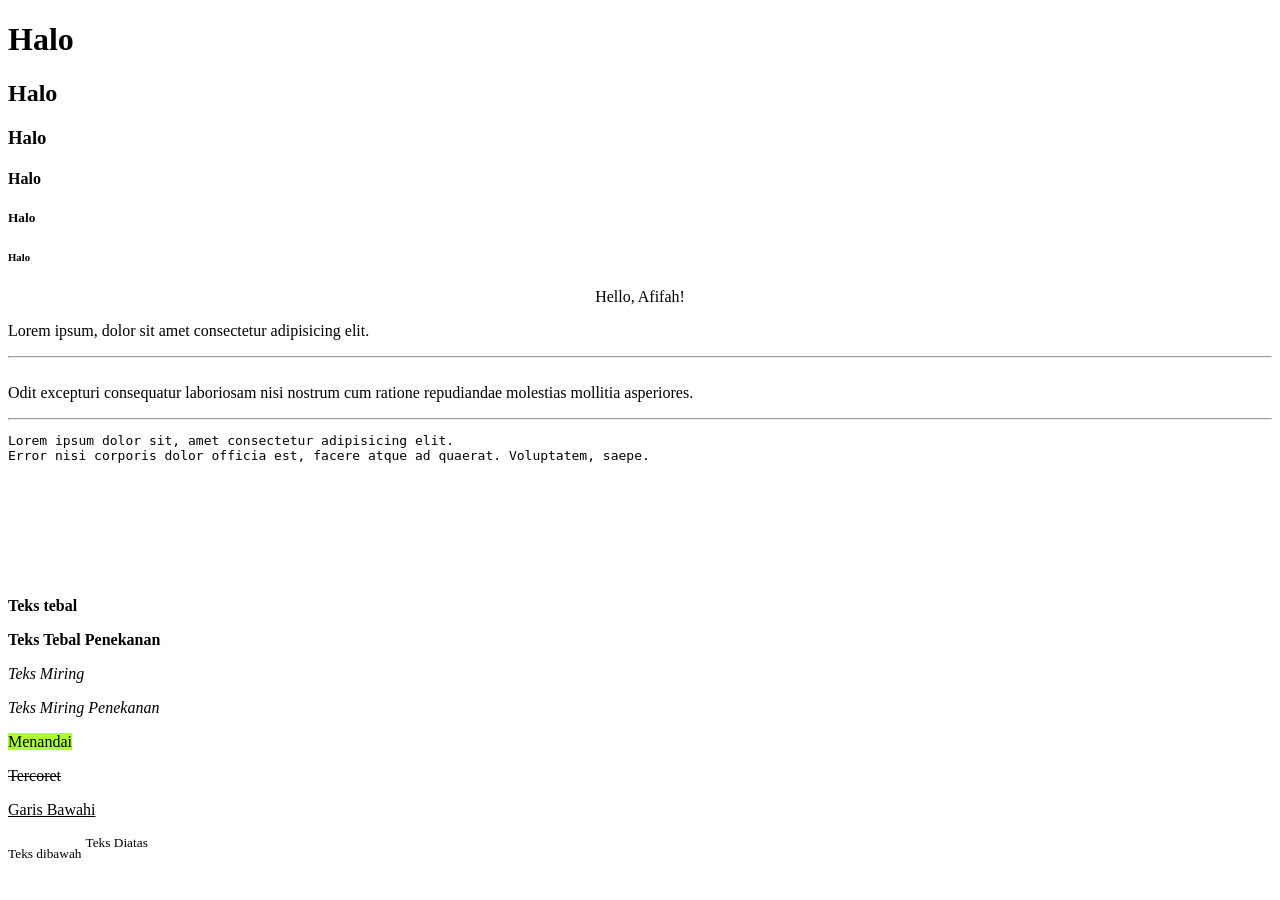
<file: index.html>
<!DOCTYPE html>
<html lang="en">
<head>
    <meta charset="UTF-8">
    <meta name="viewport" content="width=device-width, initial-scale=1.0">
    <title>Document</title>
</head>
<body>
    <h1>Halo</h1>
    <h2>Halo</h2>
    <h3>Halo</h3>
    <h4>Halo</h4>
    <h5>Halo</h5>
    <h6>Halo</h6>

    <p align="center">Hello, Afifah!</p> 
    <!-- komentar -->

    <p>
        Lorem ipsum, dolor sit amet consectetur adipisicing elit. 
        <br>
        <hr>
        <br>
        Odit excepturi consequatur laboriosam nisi nostrum cum ratione repudiandae molestias mollitia asperiores.
    </p>
    <hr>
    <pre>
Lorem ipsum dolor sit, amet consectetur adipisicing elit.
Error nisi corporis dolor officia est, facere atque ad quaerat. Voluptatem, saepe.
    </pre>


    <br>
    <br>
    <br>
    <br>
    <br>

    <p>
        <b>Teks tebal</b>
    </p>

    <p>
        <strong>Teks Tebal Penekanan</strong>
    </p>

    <p>
        <i>Teks Miring</i>
    </p>

    <p>
        <em>Teks Miring Penekanan</em>
    </p>

    <p>
        <mark style="background-color:greenyellow;" >Menandai</mark>
    </p>

    <p>
        <del>Tercoret</del>
    </p>

    <p>
        <ins>Garis Bawahi</ins>
    </p>

    <p>
        <sub>Teks dibawah</sub>
        <sup>Teks Diatas</sup>
    </p>

</body>
</html>
</file>
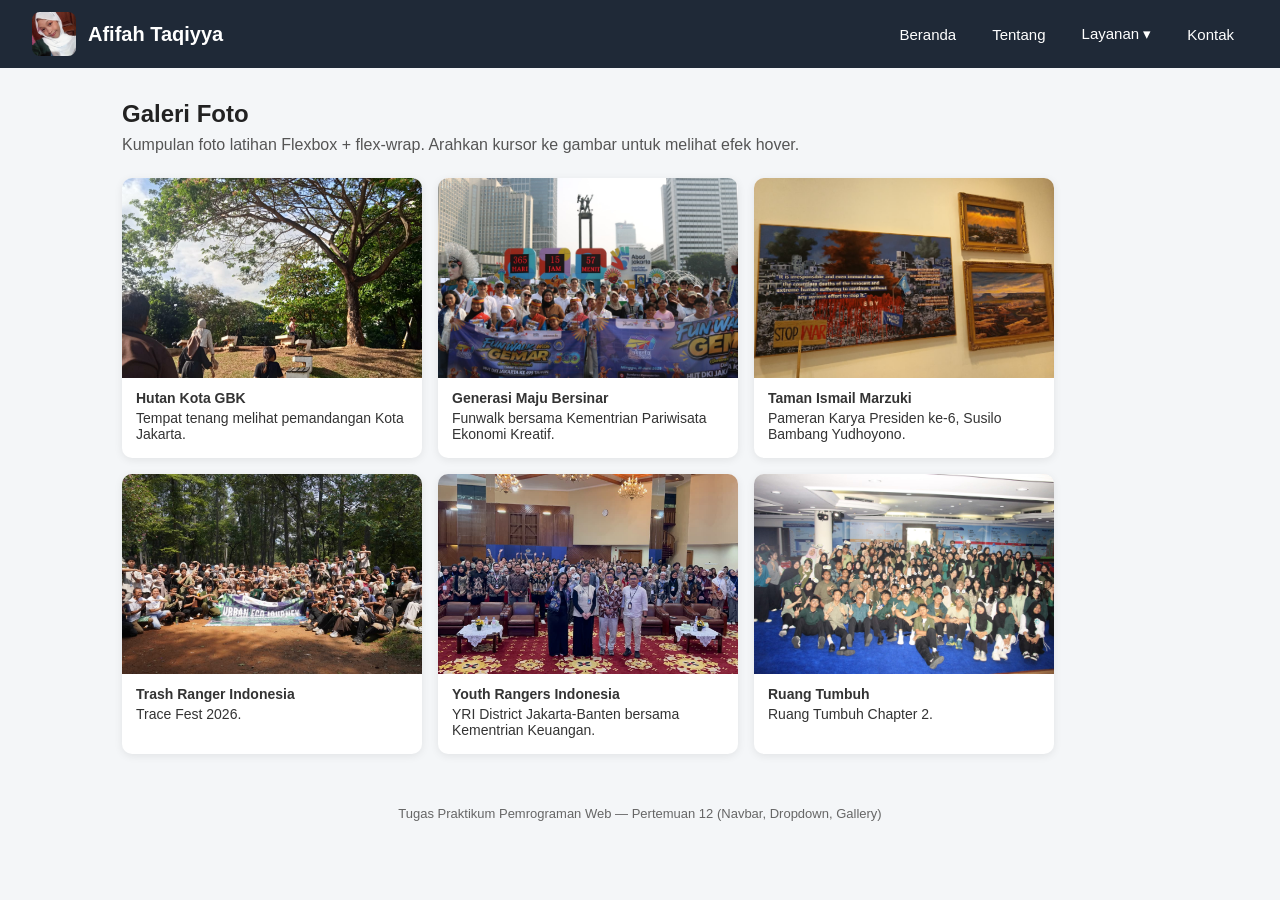
<file: pertemuan-12/index.html>
<!DOCTYPE html>
<html lang="id">
<head>
  <meta charset="UTF-8">
  <meta name="viewport" content="width=device-width, initial-scale=1.0">
  <title>Tugas Pertemuan 12 — Navbar, Dropdown & Gallery</title>
  <style>
    * {
      margin: 0;
      padding: 0;
      box-sizing: border-box;
    }

    body {
      font-family: "Segoe UI", Arial, sans-serif;
      background: #f4f6f8;
      color: #222;
    }

    .navbar {
      display: flex;
      justify-content: space-between;
      align-items: center;
      background-color: #1f2937;
      padding: 12px 32px;
      gap: 24px;
    }

    .brand {
      display: flex;
      align-items: center;
      gap: 12px;
      text-decoration: none;
    }

    .brand img {
      width: 44px;
      height: 44px;
      border-radius: 8px;
      object-fit: cover;
    }

    .brand h1 {
      font-size: 20px;
      color: #ffffff;
      font-weight: 700;
    }

    .nav-list {
      display: flex;
      list-style: none;
      align-items: center;
      gap: 8px;
    }

    .nav-list > li > a {
      display: block;
      color: #ffffff;
      text-decoration: none;
      padding: 10px 14px;
      border-radius: 6px;
      font-size: 15px;
    }

    .nav-list > li > a:hover {
      background-color: #4a90e2;
      color: #ffffff;
    }

    .dropdown {
      position: relative;
    }

    .dropdown-menu {
      display: none;
      flex-direction: column;
      position: absolute;
      top: 100%;
      left: 0;
      background-color: #374151;
      list-style: none;
      min-width: 190px;
      padding: 8px 0;
      border-radius: 0 0 8px 8px;
      z-index: 10;
    }

    .dropdown-menu li a {
      display: block;
      color: #ffffff;
      text-decoration: none;
      padding: 10px 16px;
      font-size: 14px;
    }

    .dropdown-menu li a:hover {
      background-color: #4a90e2;
    }

    .dropdown:hover .dropdown-menu {
      display: flex;
    }

    .content {
      padding: 32px;
      max-width: 1100px;
      margin: 0 auto;
    }

    .content h2 {
      margin-bottom: 8px;
    }

    .content p.intro {
      margin-bottom: 24px;
      color: #555;
    }

    .gallery {
      display: flex;
      flex-wrap: wrap;
      gap: 16px;
    }

    .card {
      width: 300px;
      background: #ffffff;
      border-radius: 10px;
      overflow: hidden;
      box-shadow: 0 2px 8px rgba(0, 0, 0, 0.08);
    }

    .card img {
      width: 100%;
      height: 200px;
      object-fit: cover;
      display: block;
      transition: transform 0.25s ease, filter 0.25s ease;
    }

    .card:hover img {
      transform: scale(1.05);
      filter: brightness(1.08);
    }

    .card figcaption {
      padding: 12px 14px 16px;
      font-size: 14px;
      color: #333;
    }

    .card figcaption strong {
      display: block;
      margin-bottom: 4px;
    }

    footer {
      text-align: center;
      padding: 20px;
      color: #666;
      font-size: 13px;
    }

    @media (max-width: 720px) {
      .navbar {
        flex-direction: column;
        align-items: flex-start;
        padding: 12px 16px;
      }

      .nav-list {
        flex-wrap: wrap;
      }

      .card {
        width: 100%;
      }

       * {
            margin: 0;
            padding: 0;
            box-sizing: border-box;
        }

        .navbar {
            background-color: #333;
        }

        .nav-list {
            display: flex;
            list-style: none;
            gap: 24px;
            padding: 16px 32px;
        }

        .nav-list a {
            color: white;
            text-decoration: none;
            font-family: sans-serif;
        }

        .nav-list a:hover {
            color: #4A90E2;
        }
    }
  </style>
</head>
<body>
  <nav class="navbar">
    <a class="brand" href="#">
      <img src="assets/image1.jpeg" alt="Logo">
      <h1>Afifah Taqiyya</h1>
    </a>

    <ul class="nav-list">
      <li><a href="#">Beranda</a></li>
      <li><a href="#">Tentang</a></li>
      <li class="dropdown">
        <a href="#">Layanan ▾</a>
        <ul class="dropdown-menu">
          <li><a href="#">Desain Web</a></li>
          <li><a href="#">Pemrograman</a></li>
          <li><a href="#">SEO</a></li>
        </ul>
      </li>
      <li><a href="#">Kontak</a></li>
    </ul>
  </nav>

  <main class="content">
    <h2>Galeri Foto</h2>
    <p class="intro">Kumpulan foto latihan Flexbox + flex-wrap. Arahkan kursor ke gambar untuk melihat efek hover.</p>

    <div class="gallery">
      <figure class="card">
        <img src="assets/image2.jpeg" alt="Hutan Kota ">
        <figcaption><strong>Hutan Kota GBK</strong>Tempat tenang melihat pemandangan Kota Jakarta.</figcaption>
      </figure>

      <figure class="card">
        <img src="assets/image3.jpeg" alt="GEMAR Funwalk">
        <figcaption><strong>Generasi Maju Bersinar</strong>Funwalk bersama Kementrian Pariwisata Ekonomi Kreatif.</figcaption>
      </figure>

      <figure class="card">
        <img src="assets/image4.jpeg" alt="TIM">
        <figcaption><strong>Taman Ismail Marzuki</strong>Pameran Karya Presiden ke-6, Susilo Bambang Yudhoyono.</figcaption>
      </figure>

      <figure class="card">
        <img src="assets/image5.jpeg" alt="TRI">
        <figcaption><strong>Trash Ranger Indonesia</strong>Trace Fest 2026.</figcaption>
      </figure>

      <figure class="card">
        <img src="assets/image6.jpeg" alt="YRI">
        <figcaption><strong>Youth Rangers Indonesia</strong>YRI District Jakarta-Banten bersama Kementrian Keuangan.</figcaption>
      </figure>

      <figure class="card">
        <img src="assets/image7.jpeg" alt="Ruang Tumbuh">
        <figcaption><strong>Ruang Tumbuh</strong>Ruang Tumbuh Chapter 2.</figcaption>
      </figure>
    </div>
  </main>

  <footer>
    Tugas Praktikum Pemrograman Web — Pertemuan 12 (Navbar, Dropdown, Gallery)
  </footer>
</body>
</html>
</file>
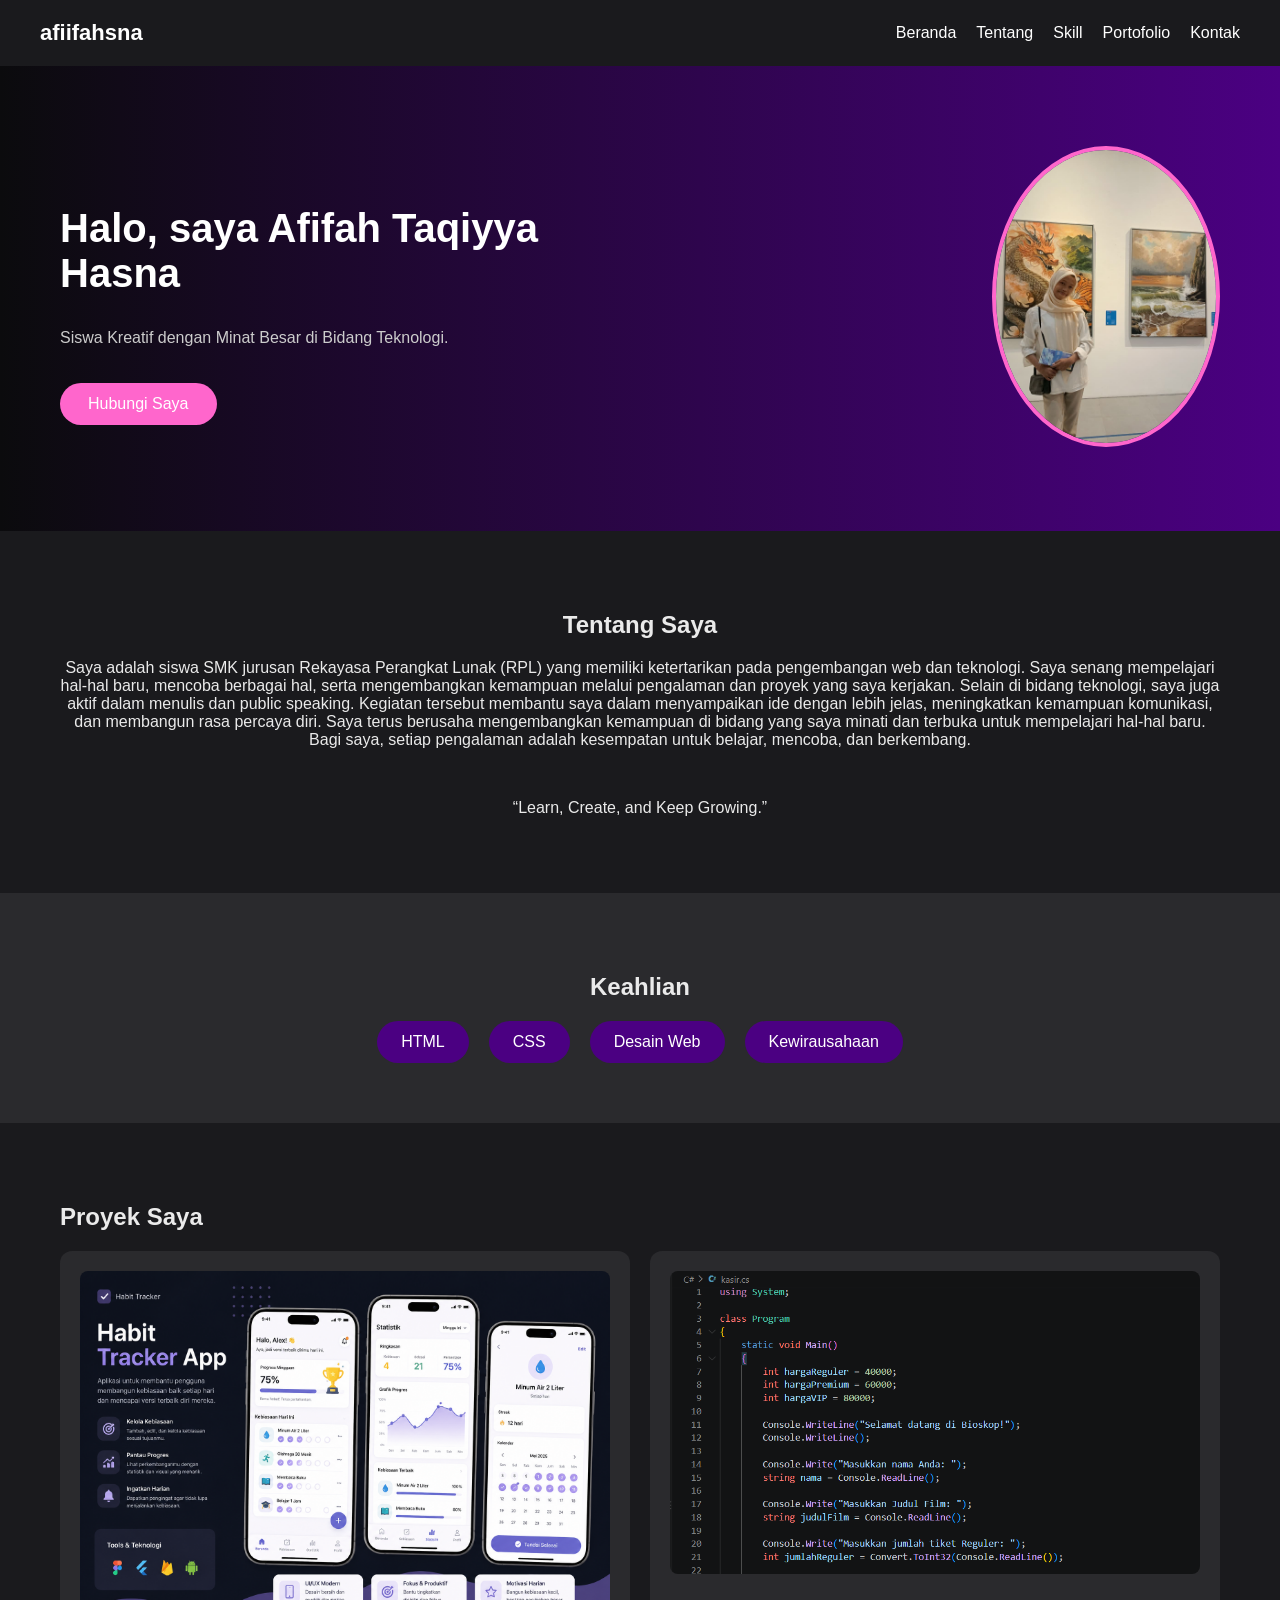
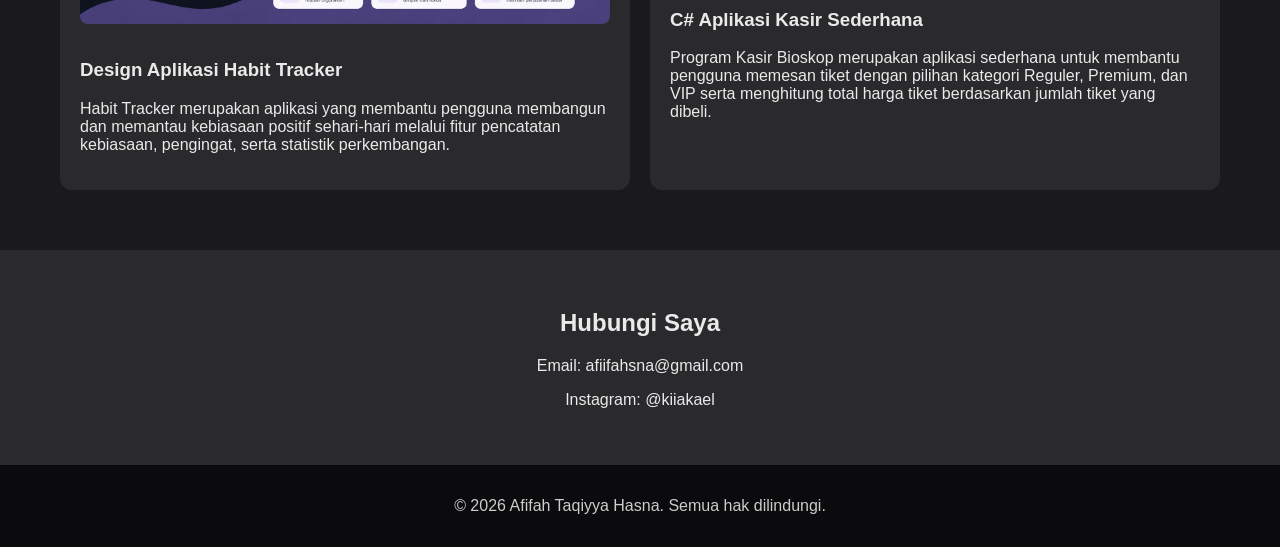
<file: portofolio/index.html>
<!DOCTYPE html>
<html lang="id">
<head>
    <meta charset="UTF-8">
    <title>Portofolio-Afifah Taqiyya Hasna</title>
    <link rel="stylesheet" href="style.css">
</head>
<body>

    <header class="navbar">
        <div class="logo">afiifahsna<span class="dot"></span></div>
        <nav>
            <ul>
                <li><a href="#beranda">Beranda</a></li>
                <li><a href="#tentang">Tentang</a></li>
                <li><a href="#skill">Skill</a></li>
                <li><a href="#portofolio">Portofolio</a></li>
                <li><a href="#kontak">Kontak</a></li>
            </ul>
        </nav>
    </header>

    <section class="hero" id="beranda">
        <div class="hero-text">
            <h1>Halo, saya Afifah Taqiyya Hasna</h1>
            <p>Siswa Kreatif dengan Minat Besar di Bidang Teknologi.</p>
            <a href="#kontak" class="btn">Hubungi Saya</a>
        </div>
        <div class="hero-img">
            <img src="assets/image1.jpeg" alt="Gambar 1">
        </div>
    </section>

    <section class="tentang" id="tentang">
        <h2>Tentang Saya</h2>
        <p>Saya adalah siswa SMK jurusan Rekayasa Perangkat Lunak (RPL) yang memiliki ketertarikan pada pengembangan web dan teknologi. Saya senang mempelajari hal-hal baru, mencoba berbagai hal, serta mengembangkan kemampuan melalui pengalaman dan proyek yang saya kerjakan.
Selain di bidang teknologi, saya juga aktif dalam menulis dan public speaking. Kegiatan tersebut membantu saya dalam menyampaikan ide dengan lebih jelas, meningkatkan kemampuan komunikasi, dan membangun rasa percaya diri.
Saya terus berusaha mengembangkan kemampuan di bidang yang saya minati dan terbuka untuk mempelajari hal-hal baru. Bagi saya, setiap pengalaman adalah kesempatan untuk belajar, mencoba, dan berkembang.</p>
<br>
<p>“Learn, Create, and Keep Growing.”</p>
    </section>

    <section class="skill" id="skill">
        <h2>Keahlian</h2>
        <div class="skill-grid">
            <span class="badge">HTML</span>
            <span class="badge">CSS</span>
            <span class="badge">Desain Web</span>
            <span class="badge">Kewirausahaan</span>
        </div>
    </section>

    <section class="portofolio" id="portofolio">
        <h2>Proyek Saya</h2>
        <div class="grid-proyek">
            <div class="card-proyek">
                <img src="assets/image2.png" alt="Proyek 1">
                <h3>Design Aplikasi Habit Tracker</h3>
                <p>Habit Tracker merupakan aplikasi yang membantu pengguna membangun dan memantau kebiasaan positif sehari-hari melalui fitur pencatatan kebiasaan, pengingat, serta statistik perkembangan.</p>
            </div>
            <div class="card-proyek">
                <img src="assets/image3.png" alt="Proyek 2">
                <h3>C# Aplikasi Kasir Sederhana</h3>
                <p>Program Kasir Bioskop merupakan aplikasi sederhana untuk membantu pengguna memesan tiket dengan pilihan kategori Reguler, Premium, dan VIP serta menghitung total harga tiket berdasarkan jumlah tiket yang dibeli.</p>
            </div>
        </div>
    </section>

    <section class="kontak" id="kontak">
        <h2>Hubungi Saya</h2>
        <p>Email: afiifahsna@gmail.com</p>
        <p>Instagram: @kiiakael</p>
    </section>

    <footer>
        <p>&copy; 2026 Afifah Taqiyya Hasna. Semua hak dilindungi.</p>
    </footer>

</body>
</html>
</file>
<file: portofolio/style.css>
body {
    margin: 0;
    font-family: 'Poppins', sans-serif;
    background-color: #0B0B0D;
    color: #EAEAEA;
}

.navbar {
    background: #1A1A1D;
    padding: 20px 40px;
    display: flex;
    justify-content: space-between;
    align-items: center;
    position: sticky;
    top: 0;
}

.logo {
    font-size: 22px;
    font-weight: bold;
    color: #FFFFFF;
}

.navbar ul {
    list-style: none;
    display: flex;
    gap: 20px;
    margin: 0;
    padding: 0;
}

.navbar a {
    color: #FFFFFF;
    text-decoration: none;
    transition: color 0.3s ease;
}

.navbar a:hover {
    color: #FF66CC;
}

.hero {
    display: flex;
    justify-content: space-between;
    align-items: center;
    padding: 80px 60px;
    background: linear-gradient(to right, #0B0B0D, #4B0082);
}

.hero-text {
    max-width: 50%;
}

.hero-text h1 {
    font-size: 40px;
    color: #FFFFFF;
}

.hero-text p {
    color: #CCCCCC;
    margin-top: 10px;
}

.hero-text .btn {
    background-color: #FF66CC;
    color: #FFFFFF;
    padding: 12px 28px;
    border-radius: 30px;
    text-decoration: none;
    display: inline-block;
    margin-top: 20px;
    transition: background 0.3s ease;
}

.hero-text .btn:hover {
    background-color: #9933FF;
}

.hero-img img {
    width: 220px;
    border-radius: 50%;
    border: 4px solid #FF66CC;
}

.tentang {
    padding: 60px;
    text-align: center;
    background-color: #1A1A1D;
}

.skill {
    padding: 60px;
    background-color: #2A2A2D;
    text-align: center;
}

.skill-grid {
    display: flex;
    justify-content: center;
    gap: 20px;
    flex-wrap: wrap;
}

.skill .badge {
    background-color: #4B0082;
    color: #FFFFFF;
    padding: 12px 24px;
    border-radius: 25px;
    transition: transform 0.3s ease, background 0.3s ease;
}

.skill .badge:hover {
    transform: scale(1.1);
    background-color: #FF66CC;
}

.portofolio {
    padding: 60px;
    background-color: #1A1A1D;
}

.grid-proyek {
    display: grid;
    grid-template-columns: repeat(auto-fit, minmax(280px, 1fr));
    gap: 20px;
}

.card-proyek {
    background-color: #2A2A2D;
    border-radius: 12px;
    padding: 20px;
    transition: transform 0.3s ease, background 0.3s ease;
}

.card-proyek img {
    width: 100%;
    border-radius: 8px;
    margin-bottom: 12px;
}

.card-proyek:hover {
    transform: translateY(-8px);
    background-color: #4B0082;
}

.kontak {
    padding: 40px;
    text-align: center;
    background-color: #2A2A2D;
}

footer {
    background-color: #0B0B0D;
    color: #CCCCCC;
    text-align: center;
    padding: 16px;
}
</file>
